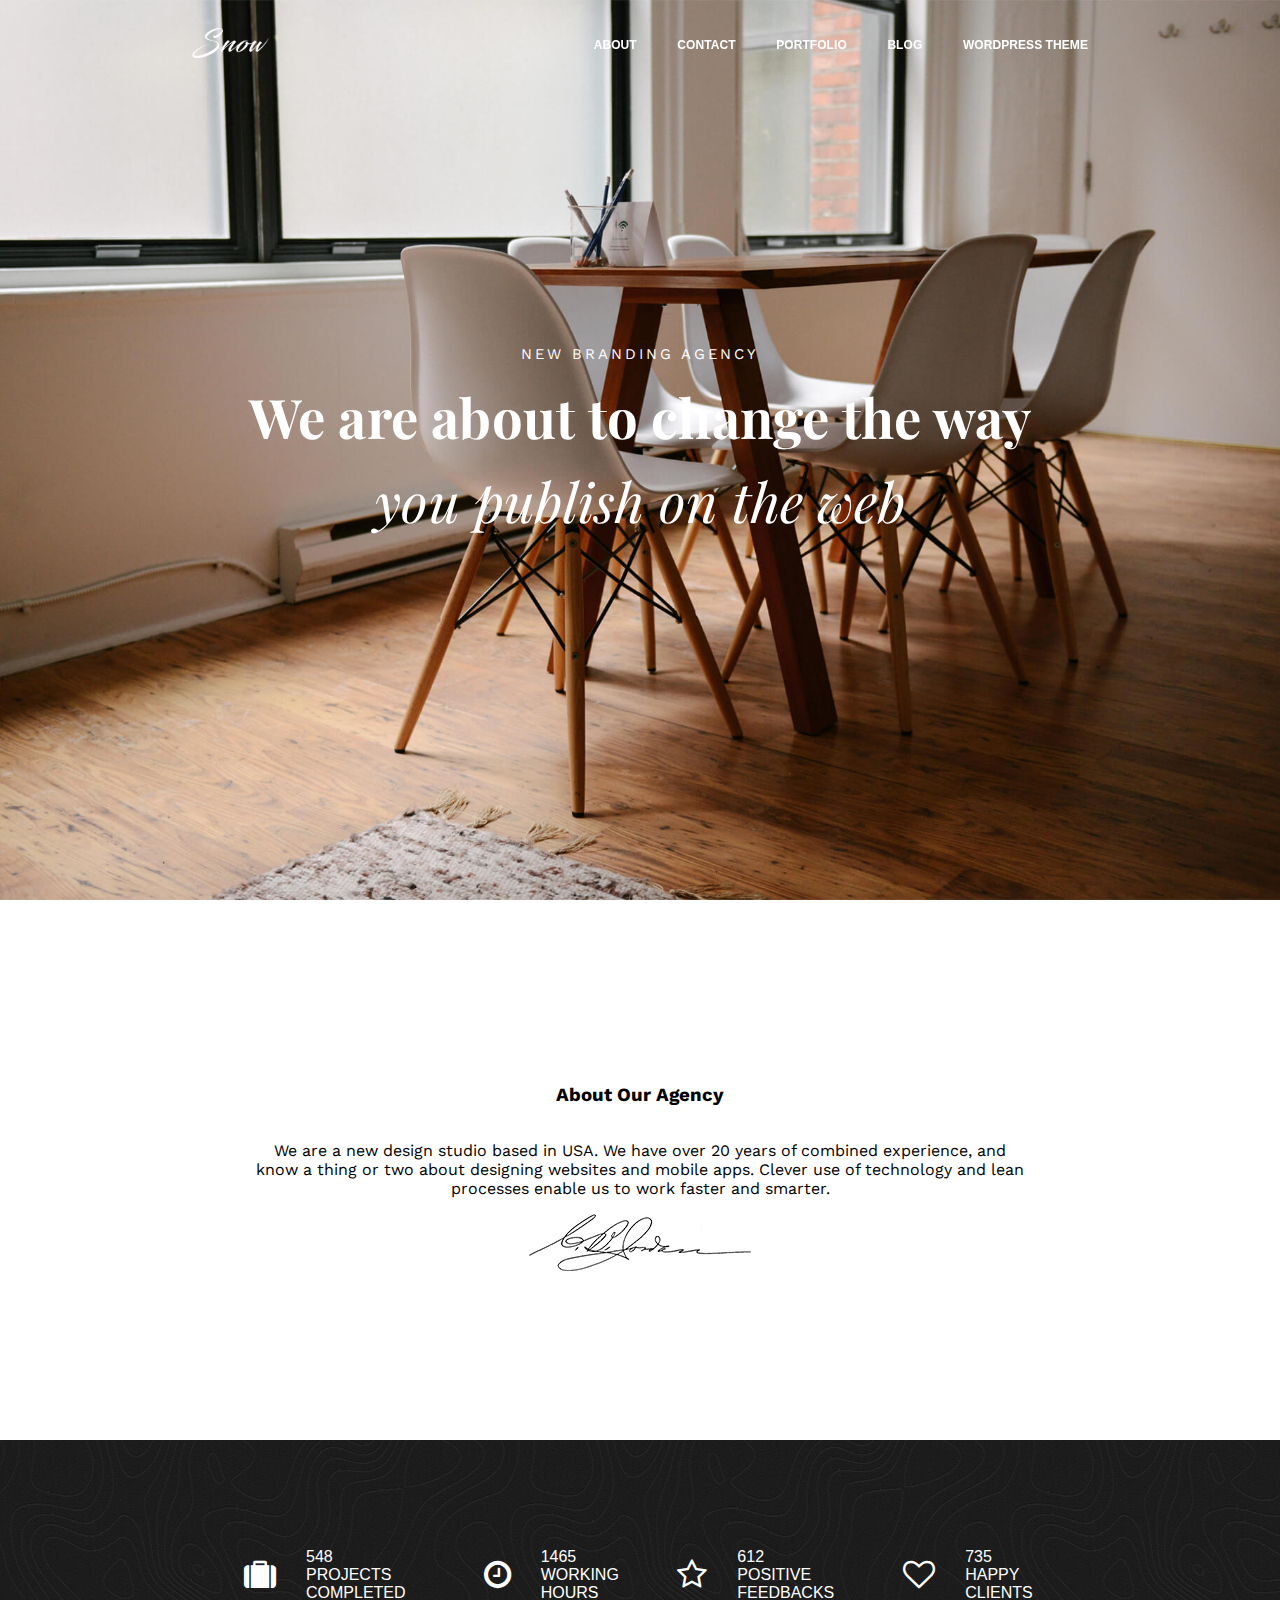
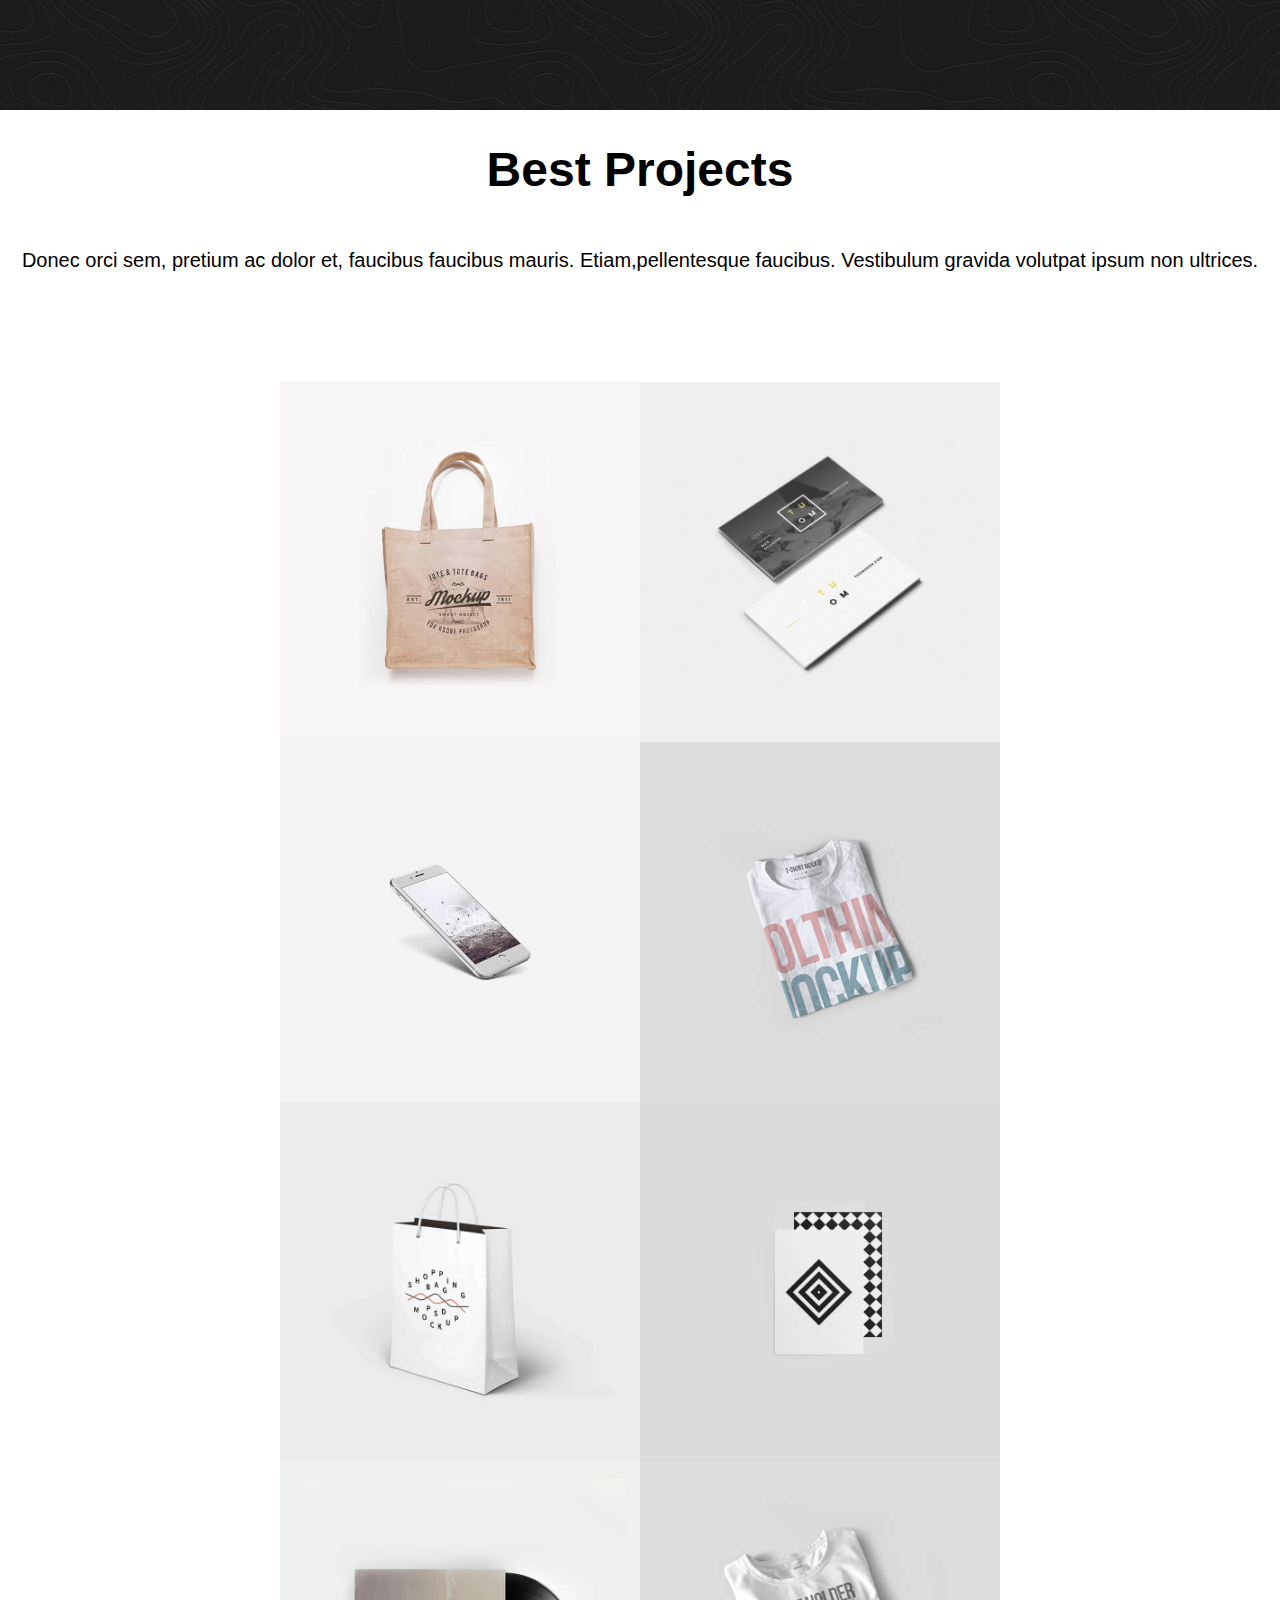
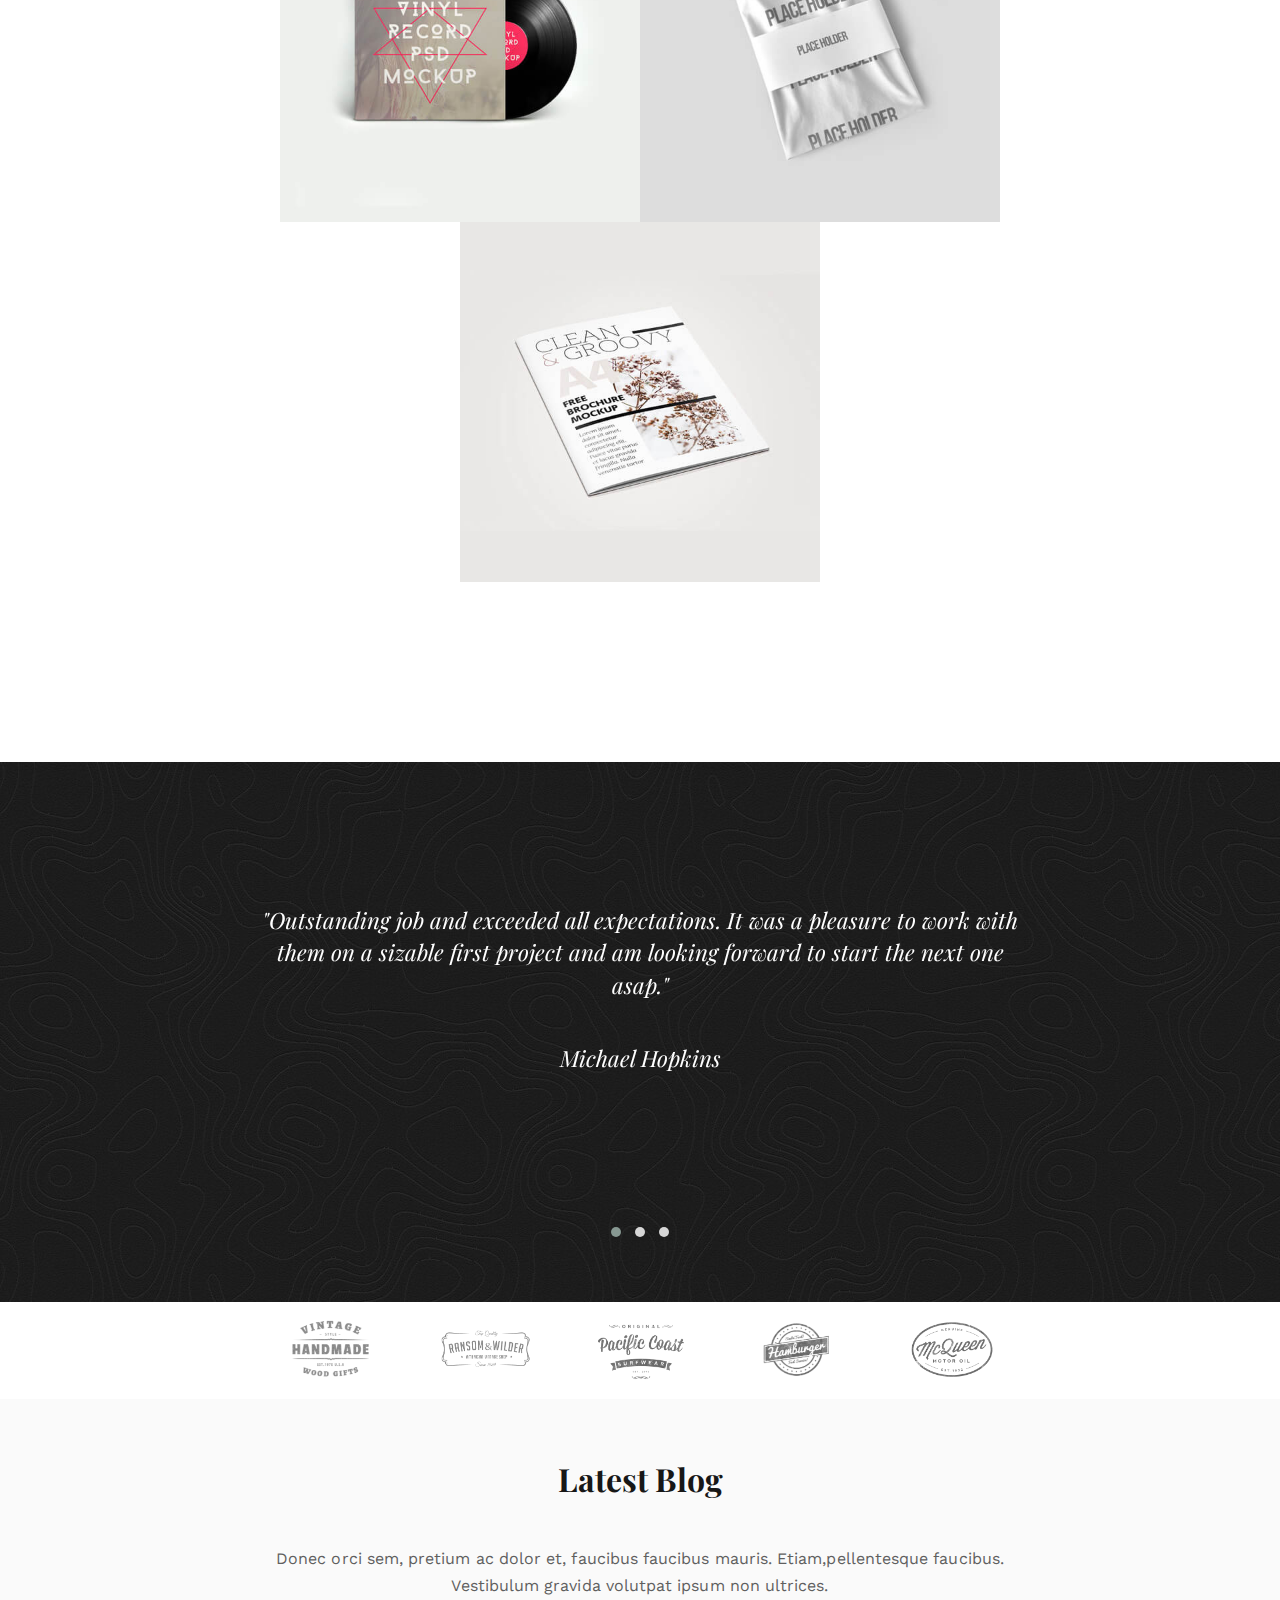
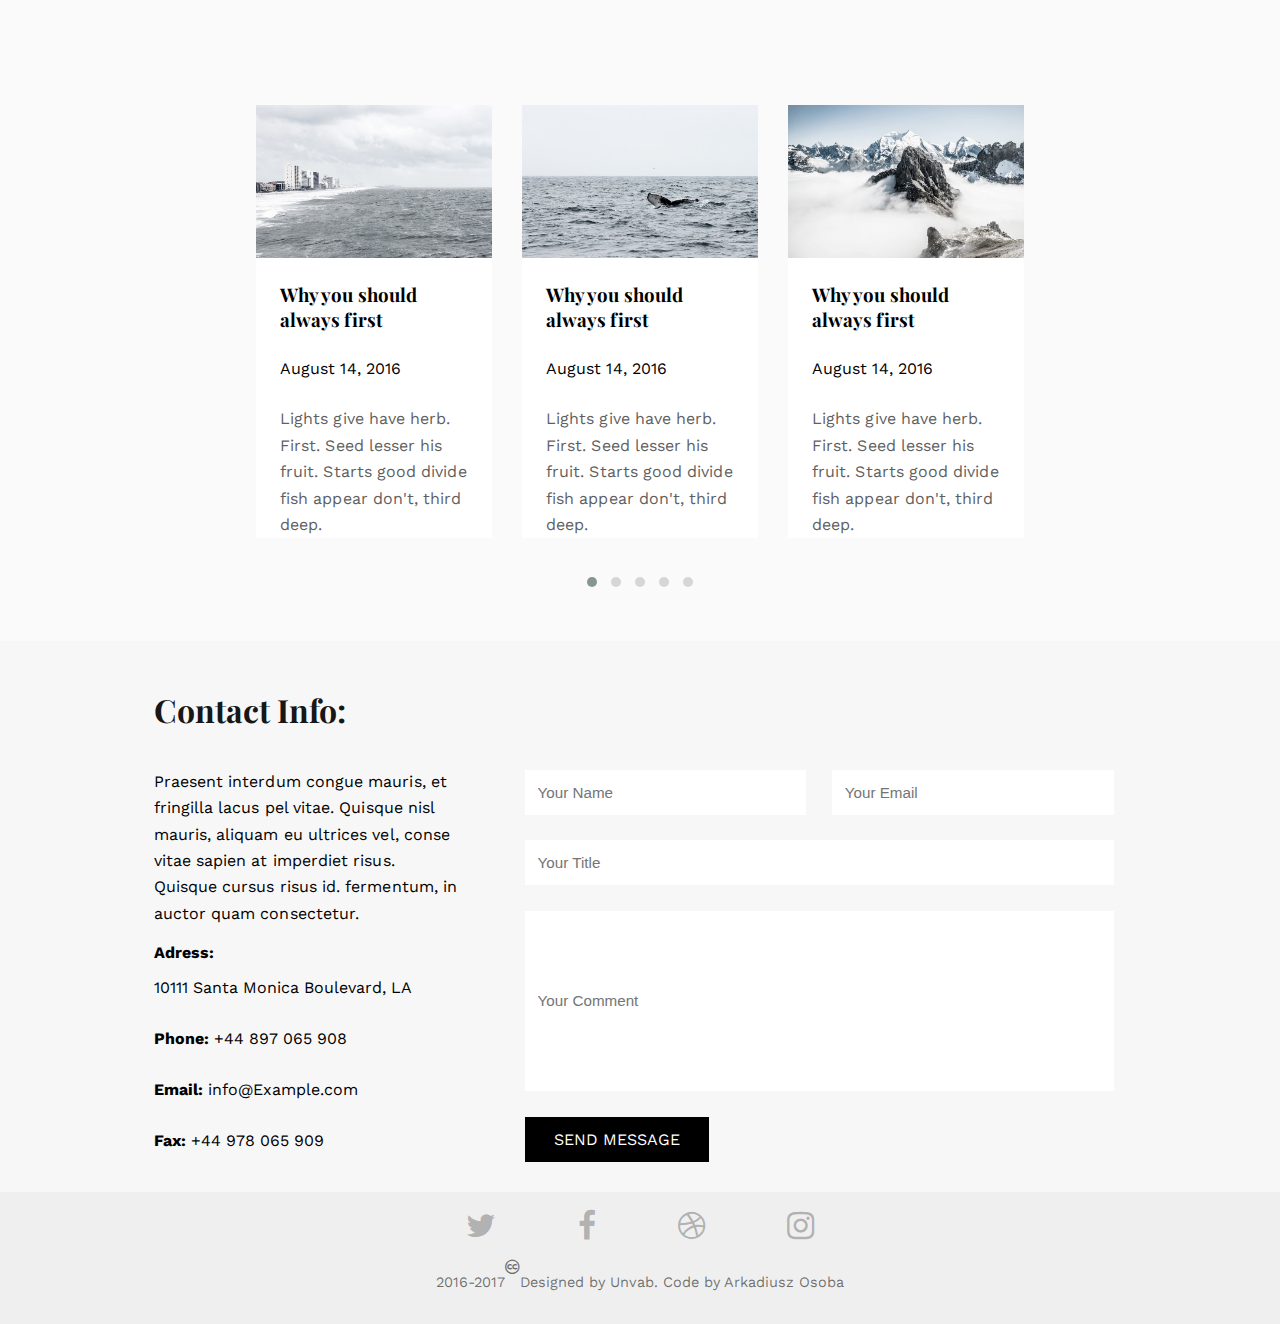
<file: index.html>
<!DOCTYPE html>
<html lang="en">
<head>
    <meta charset="UTF-8">
    <meta name="viewport" content="width=device-width, initial-scale=1.0">
    <title>Snow</title>
    <link rel="stylesheet" href="css/main.css">
</head>
<link href="https://fonts.googleapis.com/css?family=Work+Sans" rel="stylesheet">
<link href="https://fonts.googleapis.com/css?family=Playfair+Display:400,400i,700" rel="stylesheet">
<link rel="stylesheet" href="css/owl.carousel.min.css">
<link rel="stylesheet" href="css/owl.theme.default.min.css">

<body>       
<!-- Navbar START-->
<header>
        <div class="nav" id="nav">
           
                 <div class="navRow" id="navRow">
                 <div class="navBrand" id="brand1"><a href="#"><img src="img/logo-light.png" alt="Snow" height="30" id="brandImg1"></a></div>
                <div class="navLinks">
                <div class="navItem"><a href="#" class ="aNav">ABOUT</a></div>
                <div class="navItem"><a href="#" class ="aNav">CONTACT</a></div>
                <div class="navItem"><a href="#" class ="aNav">PORTFOLIO</a></div>
                <div class="navItem"><a href="#" class ="aNav">BLOG</a></div>
                <div class="navItem"><a href="#" class ="aNav">WORDPRESS THEME</a></div>
               </div>
                </div>
            </div>
     <div class="mobileNav">
       <div class="mobileNavRow">
            <div class="navBrand" id="brand2"><a href="#"><img src="img/logo-light.png" alt="Snow" height="30" id="brandImg2"></a></div>
            <div class="mobileBtn"><i class="fa fa-bars fa-3x" aria-hidden="true" ></i></div>
         </div>
     </div>
        <div class="mobileNavExitBtn"><i class="fa fa-times fa-3x" aria-hidden="true"></i></div>
         <div class="mobileNavItems">
             
              <div class="navItemMobile"><a href="#" class ="aMobileNav">ABOUT</a></div>
              <div class="navItemMobile"><a href="#" class ="aMobileNav">CONTACT</a></div>
              <div class="navItemMobile"><a href="#" class ="aMobileNav">PORTFOLIO</a></div>
              <div class="navItemMobile"><a href="#" class ="aMobileNav">BLOG</a></div>
              <div class="navItemMobile"><a href="#" class ="aMobileNav">WORDPRESS THEME</a></div>
         </div>
    </header>
<!-- Navbar END -->
<!--BANNER START -->
<div class="bnContainer">
            <div class="banner">
                <div class="bannerItems"><p id= "bannerp">NEW BRANDING AGENCY</p></div>
                <div class="bannerItems"><h1 id= "banner1h1">We are about to change the way</h1></div>
                <div class="bannerItems"><h1 id="banner2h1">you publish on the web</h1></div>
    </div>
    </div>
<!-- BANNER END-->
<!--ABOUT START-->
<div class="abContainer">
      <div class="about" id="about" >
        <div class="aboutItems"><h3>About Our Agency</h3></div>
        <div class="aboutItems"><p id = "aboutpar">
We are a new design studio based in USA. We have over 20 years of combined experience, and know a thing or two about designing websites and mobile apps. Clever use of technology and lean processes enable us to work faster and smarter.</p></div>
        <div class="aboutItems"><img src="img/about-me-signature.png" alt="signature"></div>
    </div>
    </div>
<!-- ABOUT END-->
<!--NUMBERS START-->
<div class="numbers">
   <div class="Items">
          <div class="numItems" id="numbersItem1">
        <div class="img" >
            <i class="fa fa-suitcase fa-2x" aria-hidden="true"></i></div>
        <div class="data">
            <p>548</p>
            <p>PROJECTS COMPLETED</p>
        </div>
    </div>
    <div class="numItems" id="numbersItem2">
        <div class="img"><i class="fa fa-clock-o fa-2x" aria-hidden="true"></i></div>
        <div class="data">
            <p>1465</p>
            <p>WORKING HOURS</p>
        </div>
    </div>
    <div class="numItems" id="numbersItem3">
        <div class="img"><i class="fa fa-star-o fa-2x" aria-hidden="true"></i></div>
        <div class="data">
            <p>612</p>
            <p>POSITIVE FEEDBACKS</p>
        </div>
    </div>
    <div class="numItems" id="numbersItem4" >
        <div class="img"><i class="fa fa-heart-o fa-2x" aria-hidden="true"></i></div>
        <div class="data">
            <p>735</p>
            <p>HAPPY CLIENTS</p>
        </div>
    </div>
   </div>
</div>
<!--NUMBERS END-->
<!--PROJECTS START-->
<div class="projects">
    <div class="bestProjects"><h1>Best Projects</h1></div>
    <div class="description"><p>Donec orci sem, pretium ac dolor et, faucibus faucibus mauris. Etiam,pellentesque faucibus. Vestibulum gravida volutpat ipsum non ultrices.
</p></div>
<div class="thumbnails">
    
<div class="thumbnail" id="thumbnail1">
    <a href="#" class="thlink">
    <div class="thumbnailhover" id="thumbnailhover1">
        <div class="title"><h1>Vinyl Record</h1></div>
           <div class="descr"><p>MOCKUP</p></div>
            </div>
    </a>
</div>

<div class="thumbnail" id="thumbnail2">
     <a href="#" class="thlink">
    <div class="thumbnailhover" id="thumbnailhover2">
        <div class="title"><h1>Modern T-Shirt</h1></div>
           <div class="descr"><p>PRINT</p></div>
            </div>
    </a>
</div>

<div class="thumbnail" id="thumbnail3">
    <a href="#" class="thlink">
    <div class="thumbnailhover" id="thumbnailhover3">
        <div class="title"><h1>Minimal Bag</h1></div>
           <div class="descr"><p>BRANDING</p></div>
            </div>
    </a>
</div>

<div class="thumbnail" id="thumbnail4">
    <a href="#" class="thlink">
    <div class="thumbnailhover" id="thumbnailhover4">
        <div class="title"><h1>Clean & Groovy</h1></div>
           <div class="descr"><p>DESIGN</p></div>
            </div>
    </a>
</div>

<div class="thumbnail" id="thumbnail5">
  <a href="#" class="thlink">
    <div class="thumbnailhover" id="thumbnailhover5">
        <div class="title"><h1>Minimal Mobile App</h1></div>
           <div class="descr"><p>DESIGN</p></div>
            </div>
    </a>
</div>

<div class="thumbnail" id="thumbnail6">
  <a href="#" class="thlink">
    <div class="thumbnailhover" id="thumbnailhover6">
        <div class="title"><h1>White T-Sirt</h1></div>
           <div class="descr"><p>PRINT</p></div>
            </div>
    </a>
</div>

<div class="thumbnail" id="thumbnail7">
   <a href="#" class="thlink">
    <div class="thumbnailhover" id="thumbnailhover7">
        <div class="title"><h1>Bussiness Card</h1></div>
           <div class="descr"><p>BRANDING</p></div>
            </div>
    </a>
</div>

<div class="thumbnail" id="thumbnail8">
    <a href="#" class="thlink">
    <div class="thumbnailhover" id="thumbnailhover8">
        <div class="title"><h1>Heja Stockholm</h1></div>
           <div class="descr"><p>PHOTOGRAPHY</p></div>
            </div>
    </a>
</div>

<div class="thumbnail" id="thumbnail9">
    <a href="#" class="thlink">
    <div class="thumbnailhover" id="thumbnailhover9">
        <div class="title"><h1>Paper Bag</h1></div>
           <div class="descr"><p>PHOTOGRAPHY</p></div>
            </div>
    </a>
</div>
</div>
    </div>
<!-- PROJECTS END-->
<!-- CAROUSELL START -->
<div class="carousel-bg">
 <div class="owl-one owl-carousel owl-theme carousel-items">
       <div class="item">
          <div class="quote">
           <div class="par" ><p>"Outstanding job and exceeded all expectations. It was a pleasure to work with them on a sizable first project and am looking forward to start the next one asap."</p>
                                    </div>
              <div class="cit"><cite>Michael Hopkins</cite></div>
       </div>
     </div>
       <div class="item">
          <div class="quote">
           <div class="par"><p>"Outstanding job and exceeded all expectations. It was a pleasure to work with them on a sizable first project and am looking forward to start the next one asap."</p>
                                    </div>
           <div class="cit"><cite>Michael Hopkins</cite></div>
           </div>
       </div>
       <div class="item">
          <div class="quote">
           <div class="par"><p>"Outstanding job and exceeded all expectations. It was a pleasure to work with them on a sizable first project and am looking forward to start the next one asap."</p>
                                    </div>
           <div class="cit"><cite>Michael Hopkins</cite></div>
           </div>
        </div>
    </div>
       <div class="owl-dots">
            <div class="owl-dot active"><span></span></div>
            <div class="owl-dot"><span></span></div>
            <div class="owl-dot"><span></span></div>
        </div>
    </div>
    <!--CAROUSEL END-->
    <!--BRANDS CAROUSEL START-->
<div class="widthContainer">
                <div class="owl-two owl-carousel owl-theme">
                    <div class="item"><img src="img/partner-logo-1-dark.png" alt="brand" ></div>
                    <div class="item" id="brand1"><img src="img/partner-logo-2-dark.png" alt="brand" ></div>
                    <div class="item" id="brand2"><img src="img/partner-logo-3-dark.png" alt="brand"></div>
                    <div class="item" id="brand3"><img src="img/partner-logo-4-dark.png" alt="brand"></div>
                    <div class="item" id="brand4"><img src="img/partner-logo-5-dark.png" alt="brand"></div>
                    <div class="item" id="brand5"><img src="img/partner-logo-6-dark.png" alt="brand"></div>
                    <div class="item" id="brand6"><img src="img/partner-logo-7-dark.png" alt="brand"></div>
                      <div class="item" id="brand7"><img src="img/partner-logo-8-dark.png" alt="brand"></div>
            </div>
    </div>
    <!--BRANDS CAROUSEL END-->
    <!--BLOG CAROUSEL START-->
<div class="blog">
    <div class="blog-heading">
        <div class="blog-title">
            <h1>Latest Blog</h1>
        </div>
        <div class="blog-description">
            <p>Donec orci sem, pretium ac dolor et, faucibus faucibus mauris. Etiam,pellentesque faucibus. Vestibulum gravida volutpat ipsum non ultrices.
</p>
        </div>
    </div>
    <div class="blog-carousel">
        <div class="owl-carousel owl-theme owl-three">
        <div class="article item">
          <div class="articleImg"><img src="img/post-1-mid.jpg" alt=""></div>
<div class="articleHeadig"><h3>Why you should always first</h3></div>
       <div class="articleDate"><p>August 14, 2016</p></div>
       <div class="articleDescription"><p>Lights give have herb. First. Seed lesser his fruit. Starts good divide fish appear don't, third deep.</p></div>
        </div>
        <div class="article item">
          <div class="articleImg"><img src="img/post-3-mid.jpg" alt=""></div>
<div class="articleHeadig"><h3>Why you should always first</h3></div>
       <div class="articleDate"><p>August 14, 2016</p></div>
       <div class="articleDescription"><p>Lights give have herb. First. Seed lesser his fruit. Starts good divide fish appear don't, third deep.</p></div>
        </div>
        <div class="article item">
          <div class="articleImg"><img src="img/post-4-mid.jpg" alt=""></div>
<div class="articleHeadig"><h3>Why you should always first</h3></div>
       <div class="articleDate"><p>August 14, 2016</p></div>
       <div class="articleDescription"><p>Lights give have herb. First. Seed lesser his fruit. Starts good divide fish appear don't, third deep.</p></div>
        </div>
        <div class="article item">
          <div class="articleImg"><img src="img/post-5-mid.jpg" alt=""></div>
<div class="articleHeadig"><h3>Why you should always first</h3></div>
       <div class="articleDate"><p>August 14, 2016</p></div>
       <div class="articleDescription"><p>Lights give have herb. First. Seed lesser his fruit. Starts good divide fish appear don't, third deep.</p></div>
        </div>
        <div class="article item">
          <div class="articleImg"><img src="img/post-6-mid.jpg" alt=""></div>
<div class="articleHeadig"><h3>Why you should always first</h3></div>
       <div class="articleDate"><p>August 14, 2016</p></div>
       <div class="articleDescription"><p>Lights give have herb. First. Seed lesser his fruit. Starts good divide fish appear don't, third deep.</p></div>
        </div>
        </div>
        <div class="owl-dots">
            <div class="owl-dot active "><span></span></div>
         
            <div class="owl-dot"><span></span></div>
            <div class="owl-dot"><span></span></div>
            <div class="owl-dot"><span></span></div>
            <div class="owl-dot"><span></span></div>
        </div>
    </div>
</div>
    <!--BLOG CAROUSEL END-->
    <!--CONTACT START-->
    <div class="contact">
      <div class="flexbox-container">
       <div class="contact-info-container">
            <div class="contact-title">
            <h1>Contact Info:</h1>
        </div>
            <div class="contact-description">
            <p>Praesent interdum congue mauris, et fringilla lacus pel vitae. Quisque nisl mauris, aliquam eu ultrices vel, conse vitae sapien at imperdiet risus. Quisque cursus risus id. fermentum, in auctor quam consectetur.</p>
        </div>
            <div class="contact-data">
            <div class="contact-address con-data">
                   <span>
                    <strong>Adress:</strong>
                    <p>10111 Santa Monica Boulevard, LA</p>
                </span>
                </div>
            <div class="contact-phone con-data">
                       <span>
                        <strong>Phone:</strong>
                        <p>+44 897 065 908</p>
                    </span>
                    </div>
            <div class="contact-email con-data"><span>
                            <strong>Email:</strong>
                            <p>info@Example.com</p>
                        </span></div>
            <div class="contact-fax con-data"><span>
                                <strong>Fax:</strong>
                                <p>+44 978 065 909</p>
                            </span></div>
        </div>
        </div>
        <div class="input-container">
            <div class="input-name"><input type="text" placeholder="Your Name"></div>
            <div class="input-email"><input type="email" placeholder="Your Email"></div>
            <div class="input-title"><input type="text" placeholder="Your Title"></div>
            <div class="input-comment"><input type="text" placeholder="Your Comment"></div>
            <div class="input-btn"><p>SEND MESSAGE</p></div>
            
        </div>
        </div>
    </div>
    <!--CONTACT END-->
    <!--SOCIAL MEDIA STRAT-->
    <footer>
       <div class="footer-bg">
            <div class="icons">
            <div class="twitter">
            <i class="fa fa-2x fa-twitter" aria-hidden="true"></i>
            </div>
            <div class="facebook">
                <i class="fa fa-2x fa-facebook" aria-hidden="true"></i>
            </div>
            <div class="dribbble">
                <i class="fa fa-2x fa-dribbble" aria-hidden="true"></i>
            </div>
            <div class="instagram">
                <i class="fa fa-2x fa-instagram" aria-hidden="true"></i>
            </div>
        </div>
            <div class="creative-commons">
            <p>2016-2017</p> <i class="fa fa-creative-commons" aria-hidden="true"></i><p> Designed by Unvab. Code by Arkadiusz Osoba</p>
            </div>
        </div>
    </footer>
    <!--SOCIAL MEDIA END-->
<script  type="text/javascript" src="js/snow.js"></script>
<script type="text/javascript" src="js/jquery-3.2.1.min.js"></script>
<script type="text/javascript" src="js/owl.carousel.min.js"></script>
    <script type="text/javascript" src="js/snowJQuery.js"></script>
</body>
  

</html>
</file>
<file: css/main.css>
@import url("https://netdna.bootstrapcdn.com/font-awesome/4.1.0/css/font-awesome.min.css");
*{
    box-sizing: border-box;
}
html, body{
    height: 100%;
    width: 100%;
    padding:0;
    margin: 0;
    display: block;
    box-sizing: inherit;
    font-family: 'Work Sans', sans-serif;
      font-size: 100%;  
}
.navRow {
    width: 60%;
    display: flex;
    flex-direction: row;
    align-items: center;
    justify-content: center;
    z-index: 1;
}
.navBrand {
    flex-grow: 3;
}
.navItem>a {
    text-decoration: none;
    text-decoration-color: white;
    font-family:sans-serif;
}
.aNav{
    color: white;
}
.nav {
    position: fixed;
    display: flex;
    justify-content: center;
    align-items: center;
    width: 100%;
    height: 10vh;
    margin: 0;
    left:0;
    top: 0;
    right: 0;
  animation-fill-mode:forwards;
    z-index: 1;
}
.navLinks {
    display: flex;
    justify-content: space-between;
    flex-grow: 1;
    font-size: 0.75rem;
    font-weight: 600;
    font-family: 'Work Sans', sans-serif;
    line-height: 1.4;
    letter-spacing: .006em;
    -webkit-font-smoothing: antialiased;
}
.banner {
    background-image: url(../img/home-7.jpg);
    background-size: cover;
    background-position: center;
    width: 100%;
    height: 100vh;
    background-repeat: no-repeat;
    display: flex;
    justify-content: center;
    align-items: center;
    flex-direction: column;
    padding: 0;
    position: relative;
    top: 0;
    left:0;
    right: 0;
    bottom: 0;
    z-index: -1;
    margin: 0;
    color: white;
    font-size: 28px;
    text-align: center;
}
#bannerp{
    font-size: .93rem;
    letter-spacing: .2em;
    margin-bottom: 1.1rem;
}
#banner1h1{
    font-family: 'Playfair Display', serif;
    font-size: 3.4rem;
    font-weight: 700;
    letter-spacing: .004em;
    -webkit-font-smoothing: antialiased;
    margin-bottom: 1rem;
    margin-top: 0;
}
#banner2h1{
    font-family: 'Playfair Display', serif;
    font-style: italic;
    font-size: 3.4rem;
    font-weight: 400;
    letter-spacing: .004em;
    -webkit-font-smoothing: antialiased;
        line-height: 1.18;
    margin-top: 0;
}
#aboutpar{
    text-align: center;
    overflow: hidden;
    width: 60vw;
}
.about {
    display: flex;
    flex-direction: column;
    justify-content: center;
    align-items: center;
    height: 60vh;
}
.numbers {
    background-image: url(../img/bg-pattern.jpg);
    height: 30vh;
    padding-left: 17.5%;
}
.numItems {
   display: flex;
    align-items: center;
}
.img >i {
    color: white;
}
.img {
    padding: 20px;
}
.data>p {
    color: white;
    font-size: 1rem;
    font-family: sans-serif;
    margin: 0;
    display: block;
}
.data{
    display: block;
    margin: 10px;
}
.projects {
    display: flex;
    justify-content: center;
    flex-direction: column;
    align-items: center;
    text-align: center;
}
#thumbnail1 {
    background-image: url(../img/portfolio-1-sm.jpg);
    background-position: center;
    background-size: cover;
    height: 40vh;
    width: 40vh;
}
.Items {
    height: 100%;
    width: 80%;
    display: flex;
    justify-content: center;
    align-items: center;
}
.thumbnailhover{
     width: 100%;
    height: 100%;
    display: flex;
    justify-content: center;
    align-items: center;
    background-color: rgba(0,0,0,0.8);
    color: white;
    flex-direction: column;
    visibility: hidden;
}
#thumbnail2 {
    background-image: url(../img/portfolio-2-sm.jpg);
    background-position: center;
    background-size: cover;
    height: 40vh;
    width: 40vh
}
#thumbnail3 {
    background-image: url(../img/portfolio-3-sm.jpg);
    background-position: center;
    background-size: cover;
    height: 40vh;
    width: 40vh;
}
#thumbnail4 {
    background-image: url(../img/portfolio-4-sm.jpg);
    background-position: center;
    background-size: cover;
    height: 40vh;
    width: 40vh;
}
#thumbnail5 {
    background-image: url(../img/portfolio-5-sm.jpg);
    background-position: center;
    background-size: cover;
    height: 40vh;
    width: 40vh;
}
#thumbnail6 {
    background-image: url(../img/portfolio-6-sm.jpg);
    background-position: center;
    background-size: cover;
    height: 40vh;
    width: 40vh;
}
#thumbnail7 {
    background-image: url(../img/portfolio-7-sm.jpg);
    background-position: center;
    background-size: cover;
    height: 40vh;
    width: 40vh;
}
#thumbnail8 {
    background-image: url(../img/portfolio-8-sm.jpg);
    background-position: center;
    background-size: cover;
    height: 40vh;
    width: 40vh;
}
#thumbnail9 {
    background-image: url(../img/portfolio-9-sm.jpg);
    background-position: center;
    background-size: cover;
    height: 40vh;
    width: 40vh;
}
.thumbnail>a{
    text-decoration:none;
}
.thlink:hover .thumbnailhover{
    visibility: visible;
    animation-name: thuhover;
    animation-duration: 0.5s;
    animation-fill-mode: forwards;
    animation-timing-function: ease-in-out;
}
.thumbnailhover:hover .title {
    animation-name: titanim;
    animation-duration: 0.4s;
    animation-timing-function:ease-in-out;
    animation-fill-mode: forwards;
    position: absolute;
}
.title{
    margin-top: 0px;
    position: absolute;
}
.descr{
    margin-top: 30px;
}
.thumbnailhover:hover .descr {
    animation-name: descranim;
    animation-duration: 0.2s;
    animation-delay: 0.05s;
    animation-timing-function: ease-in-out;
    animation-fill-mode: forwards;
    position: absolute;
}
.bestProjects > h1{
    font-family: sans-serif;
    font-size: 3rem;
}
.description>p {
    font-family: sans-serif;
    font-size: 1.25rem;
    text-align: center;
    
}
.thumbnails {
    display: flex;
    justify-content: center;
    align-items: center;
    width: 75%;
    flex-wrap: wrap;
    margin-bottom: 20vh;
    margin-top: 10vh;
}
.par {
    
    width: 60%;
    font-size: 1.4rem;
    line-height: 1.45;
    margin-bottom: 1.15rem;
    font-family: 'Playfair Display', serif;
    text-align: center;
    font-style: italic;
    color: white;
}
.widthContainer {
  margin-left: 20%;
    margin-right: 20%;  
}
.carousel-bg {
    background-image: url(/img/bg-pattern.jpg);
    width:100%;
    height: 60vh;
}
.cit {
    font-size: 1.4rem;
    line-height: 1.45;
    margin-bottom: 1.15rem;
    font-family: 'Playfair Display', serif;
    text-align: center;
    font-style: italic;
    color: white;
}
.quote {    
    height: 50vh; 
    display: flex;
    align-items: center;
    justify-content: center;
    flex-flow: column;    
}
.navItemMobile {
    color: black;
    margin:5%;
    text-decoration: none;
    font-size: 1.8em;
    display: none;
    z-index: 9999;
}
.navItemMobile>a:link {
    color: black;
    text-decoration: none;
    text-decoration-color: black;
    font-family:sans-serif bold;
}
.mobileNavExitBtn {
    position: fixed;
    z-index: 1;
    margin-left: 88vw;
    margin-top:3vh;
    display: none;
    z-index: 9999;
}
.mobileNav{
    z-index: 2;
}

.item {
    height: 90%;
}
.blog-heading {
    display: flex;
    justify-content: center;
    flex-direction: column;
    align-items: center;
    margin-left: 20%;
    margin-right: 20%;
   
}
.blog {
    width: 100%;
    background-color: #fafafa;
}
.blog-description {
    text-align: center;
    font-family: Work Sans,sans-serif;
    line-height: 1.65;
    letter-spacing: .004em;
    color:#5f5f5f;
}
.article {
    background-color: white;
    
}
.blog-carousel {
    margin-left: 20%;
    margin-right: 20%;
    display: flex;
    justify-content: center;
    align-items: center;
}
.articleDescription {
    font-family: Work Sans,sans-serif;
    line-height: 1.65;
    letter-spacing: .004em;
    -webkit-font-smoothing: antialiased;
    color: #5f5f5f;
    font-weight: 400;
    font-size: 1em;
    margin: 1.5em;
}
.articleDate {
    font-family: Work Sans,sans-serif;
    line-height: 1.65;
    letter-spacing: .004em;
    -webkit-font-smoothing: antialiased;
    margin: 1.5em;
    
}
.articleHeadig {
    font-family: Playfair Display,serif;
    font-weight: 700;
    letter-spacing: 0.004em;
    margin: 1.5em;

}
.owl-three {
    margin-top: 10vh;
    margin-bottom:5vh;
}
.blog-title {
     font-family: Playfair Display,serif;
    color: #171717;
    font-weight: 700;
    font-size: 1em;
    margin-top: 4vh;
    margin-bottom: 1vh;
}
.blog-carousel>.owl-dots{
    margin-top: 3vh;
}
.contact {
    width: 100%;
    background-color: rgba(95,95,95,0.05);
}
.flexbox-container {
    margin-left: 20%;
    margin-right: 20%;
    display: flex;
    flex-direction: row;

}
.contact-info-container {
    display: flex;
    flex-direction: column;
    justify-content: center;
    align-items: baseline;
    width: 35%;
    padding: 2vw;
}
.contact-title{
    font-family: Playfair Display,serif;
    color: #171717;
    font-weight: 700;
}
.contact-description {
    text-align: left;
    font-family: Work Sans,sans-serif;
    line-height: 1.65;
    letter-spacing: .004em;
    -webkit-font-smoothing: antialiased;
}
.con-data>span>p {
    display: inline-block;
}
.input-container {
    width: 65%;
    padding: 2vw;
    display: flex;
    flex-direction: row;
    flex-wrap: wrap;
   
}
.input-name{
    width: 50%;
    padding:1vw;
}
.input-email{
    width: 50%;
    padding: 1vw;
}
.input-name>input{
    width: 100%;
    height: 5vh;
    padding: 1vw;
    font-size: .95rem;
    font-weight: 400;
    line-height: 1.2;
    background-color: #fff;
    border: none;
}
.input-email>input{
    width: 100%;
    height: 5vh;
   padding: 1vw;
 
    font-size: .95rem;
    font-weight: 400;
    line-height: 1.2;
    background-color: #fff;
    border: none;
}
.input-title{
    width: 100%;
    padding: 1vw;
}
.input-title>input{
    width: 100%;
    height: 5vh;
    padding: 1vw;

    font-size: .95rem;
    font-weight: 400;
    line-height: 1.2;
    background-color: #fff;
    border: none;
}
.input-comment{
    width:100%;
    padding: 1vw;
}
.input-comment>input{
    width: 100%;
    height: 20vh;
    padding: 1vw;
  
    font-size: .95rem;
    font-weight: 400;
    line-height: 1.2;
    background-color: #fff;
    border: none;
}
.input-btn{
    height: 5vh;
    width:30%;
    background-color: black;
    margin: 1vw;
    display: flex;
    justify-content: center;
    align-items: center
    
}
.input-btn>p{
    color:white;
}
.icons {
    display: flex;
    flex-direction: row;
    justify-content: space-between;
    align-items: center;
    width: 30%;
    margin-left: 35%;
    margin-right: 35%;
    color:rgba(23,23,23,0.3);
    padding: 2vh;
}

.footer-bg {
    background-color: rgba(23,23,23,0.07);
    
}

.creative-commons{
    display: flex;
    justify-content: center;
    font-family: "Work Sans", sans-serif;
    font-size:14.5px;
    font-weight: 400;
    color: rgba(23,23,23,0.6);
    text-align: center;
    padding-bottom: 2vh;
}
@keyframes thuhover{
    0%{background-color: rgba(0,0,0,0)}
    100%{background-color: rgba(0,0,0,0.8)}
}
@keyframes titanim{
    0%{margin-top: 0px; }
    100%{margin-top: -10px;}
}
@keyframes descranim{
    0%{margin-top: 30px; visibility: hidden;}
    100%{margin-top: 20px;visibility: visible; }
}
@keyframes navscrl{
    0% {background-color: none;}
    100% {background-color: white;}
}
@keyframes navscrlbk{
     0% {background-color: white;}
     100% {background-color: none;}
}
@media screen and (-webkit-min-device-pixel-ratio:0) {
    @font-face { font-family:'FontAwesome'; 
        src: url('fonts/fontawesome-webfont.svg?v=4.5.0#fontawesomeregular') format('svg');
    } 
}
@media(min-width:1440px){
    .icons{
    width: 20%;
    margin-left: 40%;
    margin-right: 40%;
}
}
@media(max-width:1440px) and (min-width:991px){
    .navBrand{flex-grow: 2;}
    .navRow{width: 70%;}
    .mobileNav{display: none;}
    .mobileBtn{display: none; }
.mobileNavItems{width: 100%;height: 100%; background-color: rgba(255, 255, 255, 0.95); display: none; justify-content: center; align-items:center; flex-direction:column;position: fixed; z-index: 1;}
    .mobileNavRow{display: none;}
    .flexbox-container{
        margin-left: 10%;
        margin-right: 10%;
        flex-direction: row;
    }
    .contact-info-container{
        width:35%;
    }
    .input-container{
        width:65%;
        height: 50vh;
        margin-top: 10vh;
    }
    .icons{
    width: 30%;
    margin-left: 35%;
    margin-right: 35%;
}
}
@media(max-width: 991px) and (min-width:768px){
    navLinks{display: none; }
    .widthContainer { margin-left: 15%;margin-right: 15%;}
    .par{width:80%;}
    .navBrand{flex-grow: 2;}
    .navRow{width: 80%;}
    .mobileNav{display: none;}
    .mobileBtn{display: none;}
.mobileNavItems{width: 100%;height: 100%; background-color: rgba(255, 255, 255, 0.95); display: none; justify-content: center; align-items:center; flex-direction:column;position: fixed; z-index: 1;}
    .mobileNavRow{display: none;}
    .blog-carousel{margin-left: 10%; margin-right: 10%;}
    .blog-heading{margin-left: 10%; margin-right: 10%;}
    .flexbox-container{
        margin-left: 5%;
        margin-right: 5%;
        flex-direction: column;
    }
    .contact-info-container{
        width:100%;
    }
    .input-container{
        width:100%;
        flex-direction: column;
    }
    .input-name{
        width: 100%;
    }
    .input-email{
        width:100%;
    }
    
}
@media (min-width:600px) and (max-width: 768px){
    .thumbnail1{width: 40vh; height: 40vh;}
    .thumbnail2{width: 40vh; height: 40vh;}
    .thumbnail3{width: 40vh; height: 40vh;}
    .thumbnail4{width: 40vh; height: 40vh;}
    .thumbnail5{width: 40vh; height: 40vh;}
    .thumbnail6{width: 40vh; height: 40vh;}
    .thumbnail7{width: 40vh; height: 40vh;}
    .thumbnail8{width: 40vh; height: 40vh;}
    .thumbnail9{width: 40vh; height: 40vh;}
    html{font-size: 75%}
    .bannerItems{font-size: 1.75rem;}
    .numbers{}
    .numItems{width:50%;}
    .Items{display: flex; flex-wrap: wrap; width: 90%; flex-direction: row; }
    .nav{display: none}
    .mobileNav{position: fixed;display: flex;justify-content: center;align-items: center;width: 100%;height: 10vh;animation-fill-mode: forwards; z-index: 2;}
    .mobileNavItems{width: 100%;height: 100%; background-color: rgba(255, 255, 255, 0.95); display: none; justify-content: center; align-items:center; flex-direction:column;position: fixed; z-index: 1;}
    .mobileNavRow{width: 90%;display: flex;flex-direction: row;align-content: center;justify-content: center; z-index: 9999;}
    .mobileBtn{color: white;height: 30px;z-index: 9999;}
     #aboutpar{width: 80vw;}
    .widthContainer { margin-left: 5%;margin-right: 5%;}
    .par{width: 90%;}
    .blog-carousel{margin-left:5%; margin-right: 5%;}
    .blog-heading{margin-left: 5%; margin-right: 5%;}
    .flexbox-container{
        margin-left: 5%;
        margin-right: 5%;
        flex-direction: column;
    }
    .contact-info-container{
        width:100%;
    }
    .input-container{
        width:100%;
    }
     .input-name{
        width: 100%;
    }
    .input-email{
        width:100%;
    }
     .input-name>input:placeholder-shown{
        font-size: 1rem;
    }
    .input-email>input:placeholder-shown{
        font-size: 1rem;
    }.input-title>input:placeholder-shown{
        font-size: 1rem;
    }.input-comment>input:placeholder-shown{
        font-size: 1rem;
        
        
    }
}
@media( max-width: 600px){
    .thumbnail1{width: 50vh;height: 50vh;}
    .thumbnail2{width: 50vh;height: 50vh;}
    .thumbnail3{width: 50vh;height: 50vh;}
    .thumbnail4{width: 50vh;height: 50vh;}
    .thumbnail5{width: 50vh;height: 50vh;}
    .thumbnail6{width: 50vh;height: 50vh;}
    .thumbnail7{width: 50vh;height: 50vh;}
    .thumbnail8{width: 50vh;height: 50h;}
    .thumbnail9{width: 50vh;height: 50vh;}
    .Items{flex-direction: column; align-items: baseline;}
    .nav{display: none;}
    .bannerItems>h1{font-size:1.25rem; }
    html{font-size: 50%;}
    .mobileNav{
    position: fixed;
    display: flex;
    justify-content: center;
    align-items: center;
    width: 100%;
    height: 10vh;
    animation-fill-mode: forwards;
    
}
.mobileNavItems{
    width: 100%;
    height: 100%;
    background-color: rgba(255, 255, 255, 0.9);
    display: none;
    justify-content: center;
    align-items:center;
    flex-direction: column;
    position: fixed;
    z-index: 99999;
}
.mobileNavRow{
     width: 90%;
    display: flex;
    flex-direction: row;
    align-content: center;
    justify-content: center;
    z-index: 9999;
}
.mobileBtn{
    color: white;
    height: 30px;
    z-index: 9999;
}
    #aboutpar{width: 90vw;}
    .widthContainer { margin-left: 0%;margin-right: 0%;}
    .par{width:90%;}
    .blog-carousel{margin-left: 5%; margin-right: 5%;}
    .blog-heading{margin-left: 5%; margin-right: 5%;}
    .flexbox-container{
        margin-left: 5%;
        margin-right: 5%;
        flex-direction: column;
    }
    .contact-info-container{
        width:100%;
        font-size: 1.5rem;
    }
    .input-container{
        width:100%;
        
    }
     .input-name{
        width: 100%;
        
    }
    
    .input-email{
        width:100%;
    }
    .input-btn{
        width:50%;
        font-size:1.5rem;
    }
    .input-name>input:placeholder-shown{
        font-size: 1.5rem;
    }
    .input-email>input:placeholder-shown{
        font-size: 1.5rem;
    }.input-title>input:placeholder-shown{
        font-size: 1.5rem;
    }.input-comment>input:placeholder-shown{
        font-size: 1.5rem;
        
        
    }
.icons{
    width: 60%;
    margin-left: 20%;
    margin-right: 20%;
}

}

@media(min-width:768px){
    .mobileNav{display: none;}
    .mobileBtn{display: none;}
.mobileNavItems{width: 100%;height: 100%; background-color: rgba(255, 255, 255, 0.95); display: none; justify-content: center; align-items:center; flex-direction:column;position: fixed; z-index: 1;}
    .mobileNavRow{display: none;}
}
</file>
